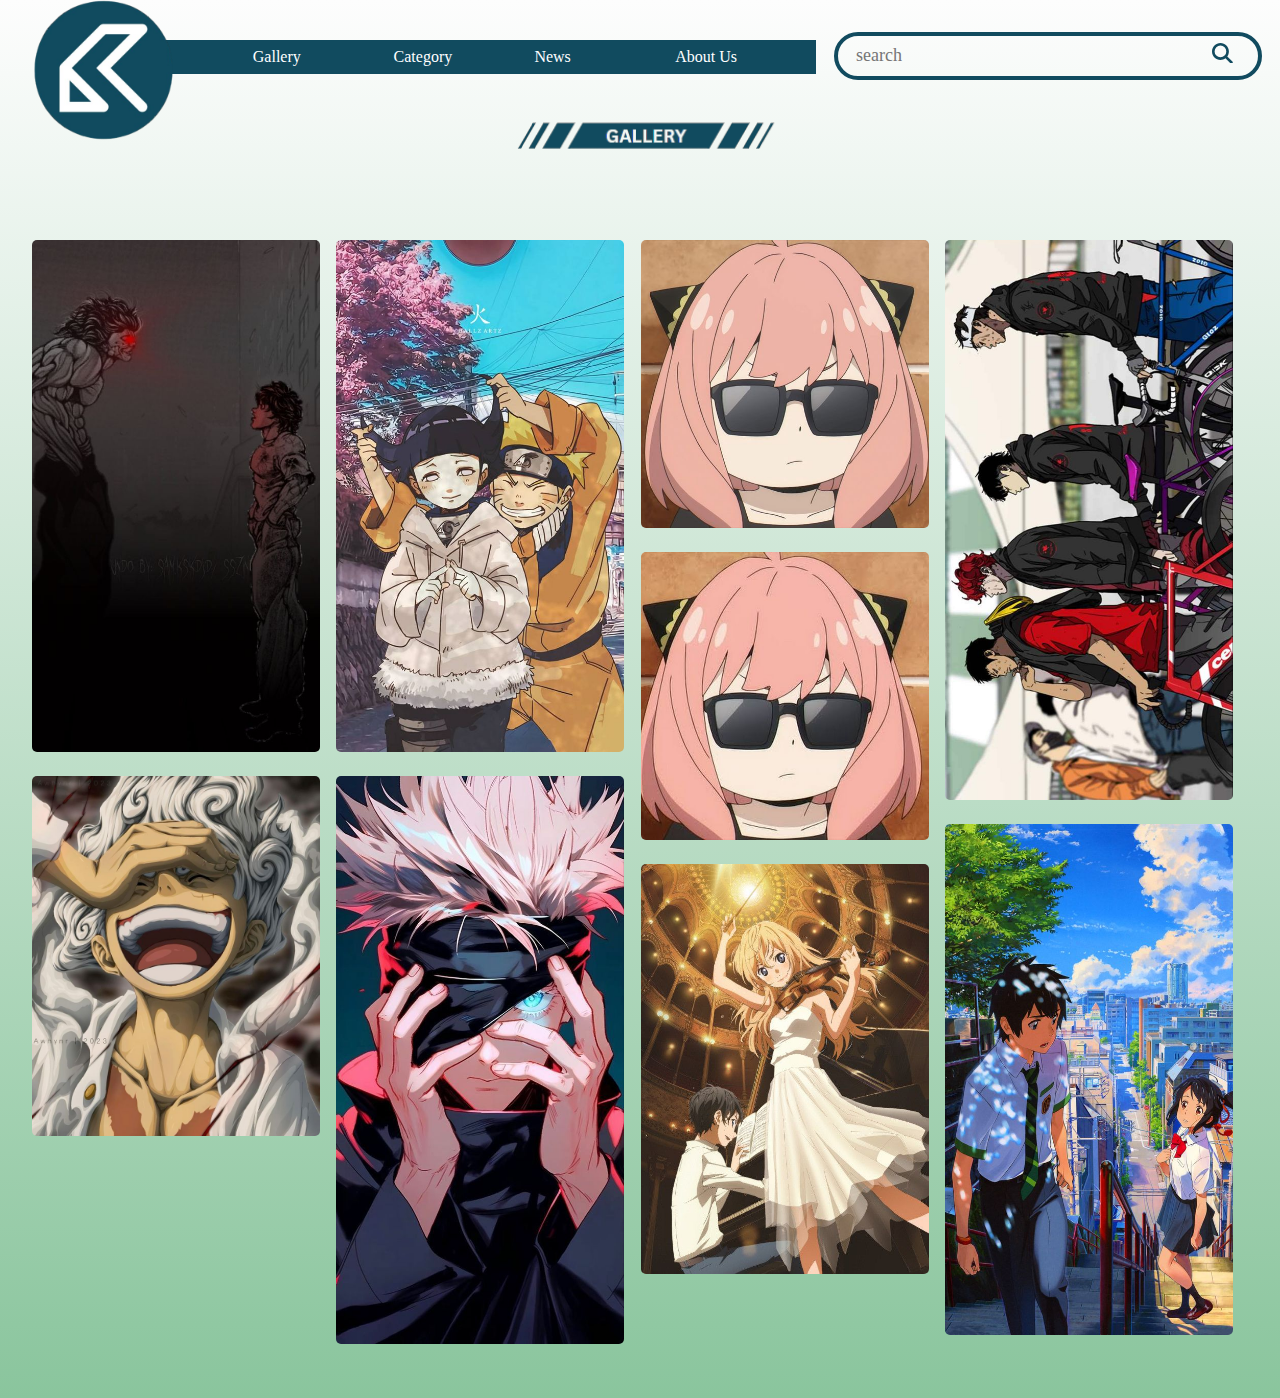
<file: index.html>
<!DOCTYPE html>
<html lang="en">
<head>
    <meta charset="UTF-8">
    <meta name="viewport" content="width=device-width, initial-scale=1.0">
    <!-- Bootstrap -->
    <link href="https://cdn.jsdelivr.net/npm/bootstrap@5.3.2/dist/css/bootstrap.min.css" rel="stylesheet" integrity="sha384-T3c6CoIi6uLrA9TneNEoa7RxnatzjcDSCmG1MXxSR1GAsXEV/Dwwykc2MPK8M2HN" crossorigin="anonymous">

    <!-- CSS -->
    <link rel="stylesheet" href="css/gallery.css">

    <title>Home</title>
</head>
<body>



<!-- HEADER -->
    <header>

        <!-- LOGO -->
        <div class="logo">
            <img src="images/logo.png" alt="logo">
        </div>

        <!-- This is the NAV bar -->
        <ul class="navbar-area">
            <li><a href="index.html">Gallery</a></li>
            <li><a href="categories.html">Category</a></li>
            <li><a href="news.html">News</a></li>
            <li><a href="aboutus.html">About Us</a></li>
        </ul>

        <!-- This is the SEARCH bar -->
        <div class="searchContainer">
            <table class="textContainer">
                <tr>
                    <td>
                        <input type="text" placeholder="search" class="search">
                    </td>
                    <td>
                        <a href=""> <svg xmlns="http://www.w3.org/2000/svg" height="1.3em" viewBox="0 0 512 512"><!--! Font Awesome Free 6.4.2 by @fontawesome - https://fontawesome.com License - https://fontawesome.com/license (Commercial License) Copyright 2023 Fonticons, Inc. --><style>svg{fill:#114b5f}</style><path d="M416 208c0 45.9-14.9 88.3-40 122.7L502.6 457.4c12.5 12.5 12.5 32.8 0 45.3s-32.8 12.5-45.3 0L330.7 376c-34.4 25.2-76.8 40-122.7 40C93.1 416 0 322.9 0 208S93.1 0 208 0S416 93.1 416 208zM208 352a144 144 0 1 0 0-288 144 144 0 1 0 0 288z"/></svg></a>
                    </td>
                </tr>
            </table>
        </div>

       

    </header>

    <div class="titleBox">
        <img src="images/gallery.png" alt="title-gallery">
    </div>


<!-- MAIN -->
    <main>

        <!-- Gallery -->

         <!-- Images -->
        <div class="imgcontainer">        
            <div class="image-container">
                <img src="images/baki.jpg" alt="">
                <img src="images/luffy.jpg" alt="">
                <img src="images/naruto.jpg" alt="">
                <img src="images/gojo.jpg" alt="">
                <img src="images/anya.jpg" alt="">
                <img src="images/anyashades.jpg" alt="">
                <img src="images/april.jpg" alt="">
                <img src="images/windbreaker.jpg" alt="">
                <img src="images/yourname.jpg" alt="">
            </div>
        
        </div>
    </main>

    <script src="https://code.jquery.com/jquery-3.7.1.min.js" integrity="sha256-/JqT3SQfawRcv/BIHPThkBvs0OEvtFFmqPF/lYI/Cxo=" crossorigin="anonymous"></script>
    <script src="https://cdn.jsdelivr.net/npm/bootstrap@5.3.2/dist/js/bootstrap.bundle.min.js" integrity="sha384-C6RzsynM9kWDrMNeT87bh95OGNyZPhcTNXj1NW7RuBCsyN/o0jlpcV8Qyq46cDfL" crossorigin="anonymous"></script>
    <script src="index.js"></script>

</body>
</html>
</file>
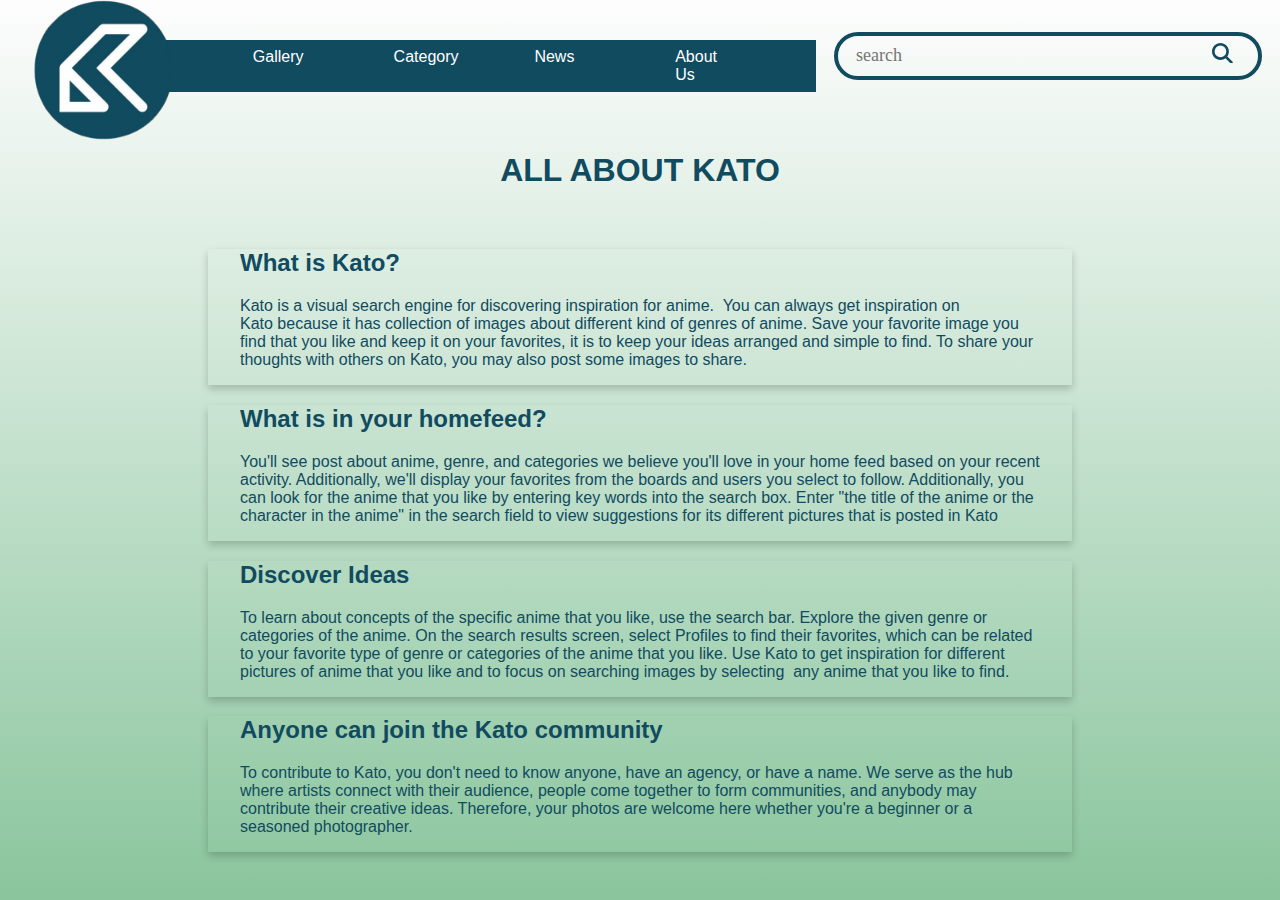
<file: aboutus.html>
<!DOCTYPE html>
<html>
<head>
<meta name="viewport" content="width=device-width, initial-scale=1">
<link rel="stylesheet" type="text/css" href="css/aboutus.css">
</head>
<body>

    <!-- HEADER -->
    <header>

      <!-- LOGO -->
      <div class="logo">
          <img src="images/logo.png" alt="logo">
      </div>

      <!-- This is the NAV bar -->
      <ul class="navbar-area">
          <li><a href="index.html">Gallery</a></li>
          <li><a href="categories.html">Category</a></li>
          <li><a href="news.html">News</a></li>
          <li><a href="aboutus.html">About Us</a></li>
      </ul>

      <!-- This is the SEARCH bar -->
      <div class="searchContainer">
          <table class="textContainer">
              <tr>
              <td> 
                    <!-- This will use the searchQuery.php for searching -->
                    <form action="actions/searchQuery.php" method="get">
                        <input type="text" placeholder="search" id="search" class="search">
                    </td>

                    <td>
                        <a href=""> <svg xmlns="http://www.w3.org/2000/svg" height="1.3em" viewBox="0 0 512 512"><!--! Font Awesome Free 6.4.2 by @fontawesome - https://fontawesome.com License - https://fontawesome.com/license (Commercial License) Copyright 2023 Fonticons, Inc. --><style>svg{fill:#114b5f}</style><path d="M416 208c0 45.9-14.9 88.3-40 122.7L502.6 457.4c12.5 12.5 12.5 32.8 0 45.3s-32.8 12.5-45.3 0L330.7 376c-34.4 25.2-76.8 40-122.7 40C93.1 416 0 322.9 0 208S93.1 0 208 0S416 93.1 416 208zM208 352a144 144 0 1 0 0-288 144 144 0 1 0 0 288z"/></svg></a>
                    </form>
                    </td>
              </tr>
          </table>
      </div>


      

    </header>



<!-- MAIN -->

    <div class="about-section">
      <h1>ALL ABOUT KATO</h1>
    </div>

    <h2 style="text-align:center"></h2>
    <div class="row">
      <div class="column">
        <div class="card">
          <div class="container">
            <h2>What is Kato?</h2>
            <p>Kato is a visual search engine for discovering inspiration for anime. 
              You can always get inspiration on Kato because it has collection of images about different kind of genres of anime. Save your favorite image you find that you like and keep it on your favorites, it is to keep your ideas arranged and simple to find. To share your thoughts with others on Kato, you may also post some images to share.    </p>
          </div>
        </div>
      </div>
      <h2 style="text-align:center"></h2>
    <div class="row">
      <div class="column">
        <div class="card">
          <div class="container">
            <h2>What is in your homefeed?</h2>
            <p>You'll see post about anime, genre, and categories we believe you'll love in your home feed based on your recent activity. Additionally, we'll display your favorites from the boards and users you select to follow.

              Additionally, you can look for the anime that you like by entering key words into the search box. Enter "the title of the anime or the character in the anime" in the search field to view suggestions for its different pictures that is posted in Kato
              
              </p>
          </div>
        </div>
      </div>
      <h2 style="text-align:center"></h2>
    <div class="row">
      <div class="column">
        <div class="card">
          <div class="container">
            <h2>Discover Ideas</h2>
            <p>To learn about concepts of the specific anime that you like, use the search bar. Explore the given genre or categories of the anime. On the search results screen, select Profiles to find their favorites, which can be related to your favorite type of genre or categories of the anime that you like. Use Kato to get inspiration for different pictures of anime that you like and to focus on searching images by selecting  any anime that you like to find.
              </p>
          </div>
        </div>
      </div>
      <h2 style="text-align:center"></h2>
    <div class="row">
      <div class="column">
        <div class="card">
          <div class="container">
            <h2>Anyone can join the Kato community</h2>
            <p>To contribute to Kato, you don't need to know anyone, have an agency, or have a name. We serve as the hub where artists connect with their audience, people come together to form communities, and anybody may contribute their creative ideas. Therefore, your photos are welcome here whether you're a beginner or a seasoned photographer.
              </p>
          </div>
        </div>
      </div>
</body>
</html>
</file>
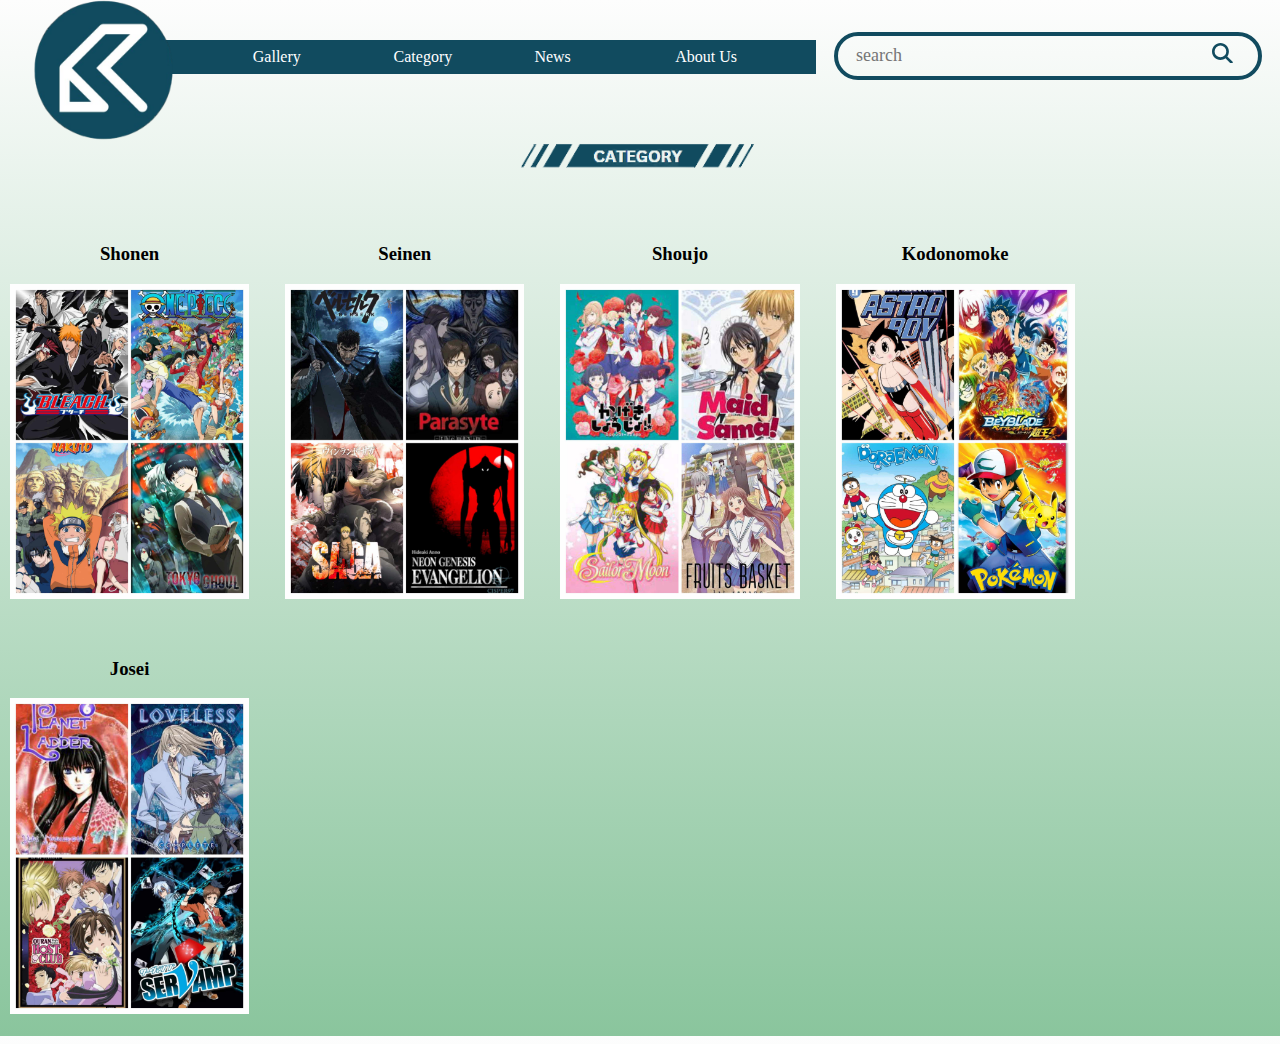
<file: categories.html>
<!DOCTYPE html>
<html lang="en">
<head>
    <meta charset="UTF-8">
    <meta name="viewport" content="width=device-width, initial-scale=1.0">
    <!-- Bootstrap -->
    <link href="https://cdn.jsdelivr.net/npm/bootstrap@5.3.2/dist/css/bootstrap.min.css" rel="stylesheet" integrity="sha384-T3c6CoIi6uLrA9TneNEoa7RxnatzjcDSCmG1MXxSR1GAsXEV/Dwwykc2MPK8M2HN" crossorigin="anonymous">

    <!-- CSS -->
    <link rel="stylesheet" href="css/category.css">

    <title>Home</title>
</head>
<body>

    <!-- HEADER -->
    <header>

      <!-- LOGO -->
      <div class="logo">
          <img src="images/logo.png" alt="logo">
      </div>

      <!-- This is the NAV bar -->
      <ul class="navbar-area">
          <li><a href="index.html">Gallery</a></li>
          <li><a href="categories.html">Category</a></li>
          <li><a href="news.html">News</a></li>
          <li><a href="aboutus.html">About Us</a></li>
      </ul>

      <!-- This is the SEARCH bar -->
      <div class="searchContainer">
          <table class="textContainer">
              <tr>
              <td>
                    
                    <!-- This will use the searchQuery.php for searching -->
                    <form action="actions/searchQuery.php" method="get">
                        <input type="text" placeholder="search" id="search" class="search">
                    </td>

                    <td>
                        <a href=""> <svg xmlns="http://www.w3.org/2000/svg" height="1.3em" viewBox="0 0 512 512"><!--! Font Awesome Free 6.4.2 by @fontawesome - https://fontawesome.com License - https://fontawesome.com/license (Commercial License) Copyright 2023 Fonticons, Inc. --><style>svg{fill:#114b5f}</style><path d="M416 208c0 45.9-14.9 88.3-40 122.7L502.6 457.4c12.5 12.5 12.5 32.8 0 45.3s-32.8 12.5-45.3 0L330.7 376c-34.4 25.2-76.8 40-122.7 40C93.1 416 0 322.9 0 208S93.1 0 208 0S416 93.1 416 208zM208 352a144 144 0 1 0 0-288 144 144 0 1 0 0 288z"/></svg></a>
                    </form>
                    </td>
              </tr>
          </table>
      </div>



    </header>


    <div class="titleBox">
        <img src="images/category.png" alt="title-category">
    </div>


<!-- MAIN -->
<div class="category">

    <div class="row">

        <div class="column">
          <div class="content">
            <h3>Shonen</h3>
            <img src="images/Shounen.jpg" alt="Mountains" style="width:100%">
            
          </div>
        </div>

        <div class="column">
          <div class="content">
            <h3>Seinen</h3>
          <img src="images/Seinen.jpg" alt="Lights" style="width:100%">
            
          </div>
        </div>

        <div class="column">
          <div class="content">
            <h3>Shoujo</h3>
          <img src="images/Shoujo.jpg" alt="Nature" style="width:100%">
            
          </div>
        </div>

        <div class="column">
          <div class="content">
            <h3>Kodonomoke</h3>
          <img src="images/Kodonomoke.jpg" alt="Mountains" style="width:100%">
            
          </div>
        </div>

        <div class="column">
            <div class="content">
                <h3>Josei</h3>
            <img src="images/Josei.jpg" alt="Mountains" style="width:100%">
              
            </div>
          </div>
      <!-- END GRID -->
      </div>

</div>

</body>
</html>
</file>
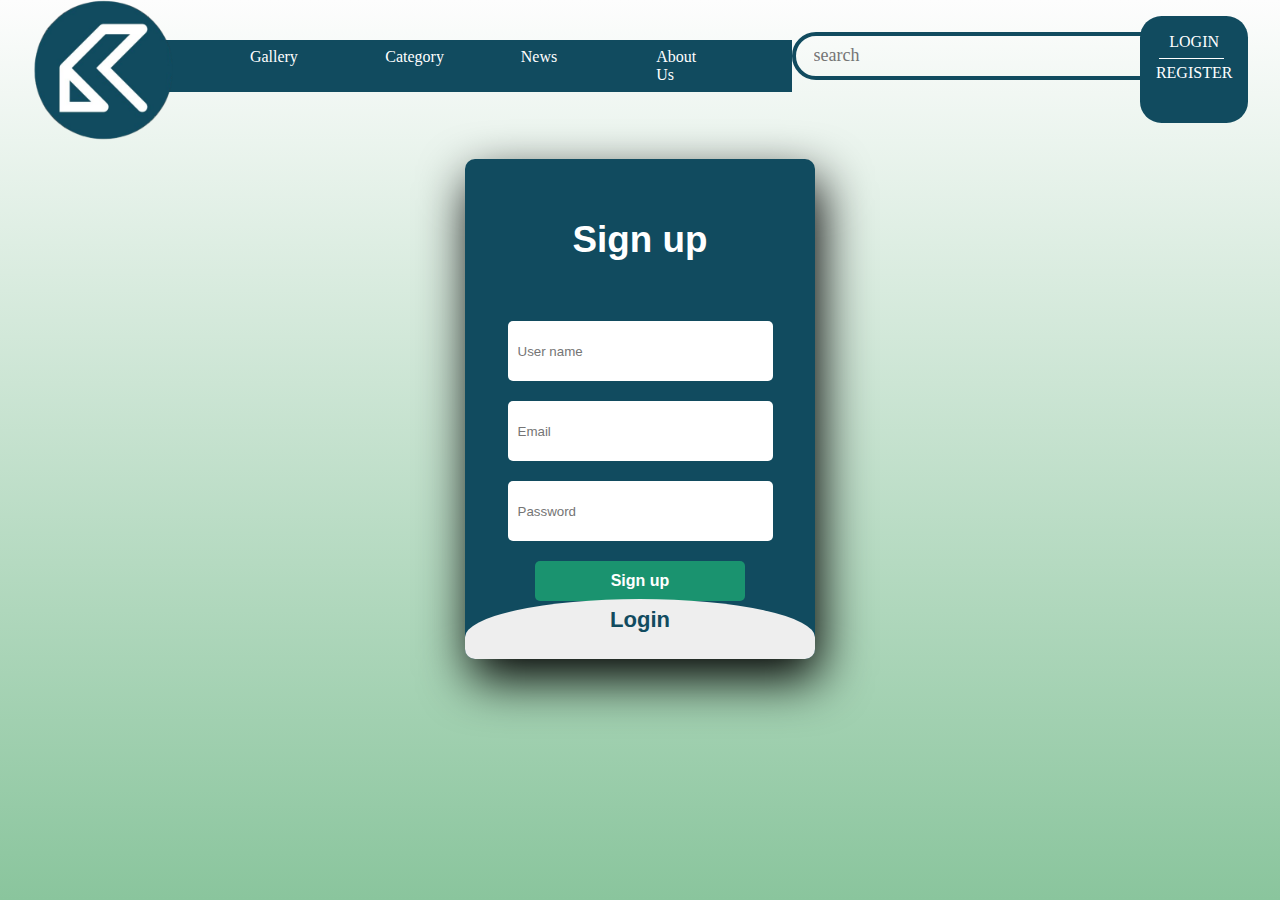
<file: signup.html>
<!DOCTYPE html>
<html lang="en">
<head>
    <meta charset="UTF-8">
    <meta name="viewport" content="width=device-width, initial-scale=1.0">
    <!-- Bootstrap -->
    <link href="https://cdn.jsdelivr.net/npm/bootstrap@5.3.2/dist/css/bootstrap.min.css" rel="stylesheet" integrity="sha384-T3c6CoIi6uLrA9TneNEoa7RxnatzjcDSCmG1MXxSR1GAsXEV/Dwwykc2MPK8M2HN" crossorigin="anonymous">

    <!-- CSS -->
    <link rel="stylesheet" href="css/signupss.css">

    <title>Home</title>
</head>
<body>
<!-- HEADER -->
    <header>

        <!-- LOGO -->
        <div class="logo">
            <img src="images/logo.png" alt="logo">
        </div>

        <!-- This is the NAV bar -->
        <ul class="navbar-area">
            <li><a href="index.html">Gallery</a></li>
            <li><a href="categories.html">Category</a></li>
            <li><a href="news.html">News</a></li>
            <li><a href="aboutus.html">About Us</a></li>
        </ul>

        <!-- This is the SEARCH bar -->
        <div class="searchContainer">
            <table class="textContainer">
                <tr>
                    <td>
                        <input type="text" placeholder="search" class="search">
                    </td>
                    <td>
                        <a href=""> <svg xmlns="http://www.w3.org/2000/svg" height="1.3em" viewBox="0 0 512 512"><!--! Font Awesome Free 6.4.2 by @fontawesome - https://fontawesome.com License - https://fontawesome.com/license (Commercial License) Copyright 2023 Fonticons, Inc. --><style>svg{fill:#114b5f}</style><path d="M416 208c0 45.9-14.9 88.3-40 122.7L502.6 457.4c12.5 12.5 12.5 32.8 0 45.3s-32.8 12.5-45.3 0L330.7 376c-34.4 25.2-76.8 40-122.7 40C93.1 416 0 322.9 0 208S93.1 0 208 0S416 93.1 416 208zM208 352a144 144 0 1 0 0-288 144 144 0 1 0 0 288z"/></svg></a>
                    </td>
                </tr>
            </table>
        </div>

        <!-- This is the LOGIN/REGISTER bar -->
            <a href="signup.html" class="signup-box"><li>LOGIN</li>
            <div id="horizontal-line"></div>
            <li>REGISTER</li></a>
    </header>


<!-- MAIN -->
    <div class="main-1">
        <div class="main-2">  	
            <input type="checkbox" id="chk" aria-hidden="true">

                <div class="signup">
                    <form action="actions/action-signup.php" method="POST">
                        <label for="chk" aria-hidden="true">Sign up</label>
                        <input type="text" name="username" id="username" placeholder="User name" required="">
                        <input type="email" name="email" id="email" placeholder="Email" required="">
                        <input type="password" name="passwd" id="passwd" placeholder="Password" required="">
                        <button name="signup" id="signup">Sign up</button>
                    </form>
                </div>

                <div class="login">
                    <form action="actions/action-login.php" method="POST">
                        <label for="chk" aria-hidden="true">Login</label>
                        <input type="text" name="username" placeholder="User name" required="">
                        <input type="password" name="passwd" id="passwd" placeholder="Password" required="">
                        <button name="login" id="login">Login</button>
                    </form>
                </div>
        </div>
    </div>    

</body>
</html>
</file>
<file: css/gallery.css>
body{
    margin: 0px;
    padding: 0px;
    background: linear-gradient(to bottom, #fdfdfd, #8AC59D);
    height: 100%;
}

/* -------------------------------------------NAVBAR */

header{
    display:flex;
    justify-content: space-between;
}

.logo img{
    position: absolute;
    width: 200px;
    margin-top: -30px;
}

.navbar-area{
    display: flex;
    width: 50%;
    height: 5%;
    justify-content: space-evenly;
    margin: 2.5rem 0rem 0rem 10rem;
    padding: .5rem 0px .5rem 1rem;
    background-color: #114B5F;

}

.navbar-area li {
    list-style-type: none;
    text-decoration: none;
    color: #ffffff;
    position: relative;
    z-index: 1;
    width: 10%;
}

.navbar-area li a:link, 
.navbar-area li a:visited{
    text-decoration: none;
    color: #ffffff;
}

.navbar-area li a:hover{
    background-color: #ffffff;
    color: #114B5F;
    padding: 0.3rem;
}


/* -------------------------------------------SEARCHBAR */
.searchContainer{
    margin: auto;
    margin-top: 2rem;
    position: relative;
    width: 25rem;
    height: 2.5rem;
    border: 4px solid #114B5F;
    padding: 0px 10px;
    border-radius: 50px;
}

.textContainer{
    width: 100%;
    height: 95%;
    vertical-align: middle;
}

.search{
    border: none;
    height: 100%;
    width: 98%;
    padding: 0px 5px;
    border-radius: 50px;
    font-size: 18px;
    font-family: "Nunito";
    color: #114B5F;
    font-weight: 500;
    background: transparent;
}

.search:focus{
    outline: none;
}

/* -------------------------------------------PROFILE */


.profile-pic img{
    width: 60px;
    margin: 24px 90px 0px -30px;
}


/* -------------------------------------------TITLE BOX GALLERY */

.titleBox img{
    width: 41rem;
    display: block;
    margin: auto;
    margin-top: -1rem;
    margin-bottom: 1rem;
}

/* -------------------------------------------IMAGES*/
.imgcontainer{
    max-width: 95%;
    margin:30px auto;
}



.imgcontainer .image-container{
    columns:5 250px;
    gap: 1px;
}

.imgcontainer .image-container img{
    border-radius: 5px;
    width: 95%;
    margin-bottom: 20px;
}

/* -------------------------------------------MODAL*/


.modal-box {
    display: none;
    position: fixed;
    align-content: center;
    z-index: 1;
    padding-top: 100px;
    left: 0;
    top: 0;
    width: 100%;
    height: 100%;
    overflow: auto;
    background-color: rgba(0, 0, 0, 0.4);
}



.modal-content {
    background-color: #fefefe;
    margin: auto;
    padding: 5px;
    border: 1px solid #888;
    width: 28%;
    height: 68%;
    border-radius: 5px;
}
</file>
<file: css/aboutus.css>
body {
  font-family: Arial, Helvetica, sans-serif;}


body{
  margin: 0px;
  padding: 0px;
  background: linear-gradient(to bottom, #fdfdfd, #8AC59D);
  height: 100vh;
  background-size: cover;
}

/* -------------------------------------------NAVBAR */

header{
  display:flex;
  justify-content: space-between;
}

.logo img{
  position: absolute;
  width: 200px;
  margin-top: -30px;
}

.navbar-area{
  display: flex;
  width: 50%;
  height: 5%;
  justify-content: space-evenly;
  margin: 2.5rem 0rem 0rem 10rem;
  padding: .5rem 0px .5rem 1rem;
  background-color: #114B5F;

}

.navbar-area li {
  list-style-type: none;
  text-decoration: none;
  color: #ffffff;
  position: relative;
  z-index: 1;
  width: 10%;
}

.navbar-area li a:link, 
.navbar-area li a:visited{
  text-decoration: none;
  color: #ffffff;
}

.navbar-area li a:hover{
  background-color: #ffffff;
  color: #114B5F;
  padding: 0.3rem;
}


/* -------------------------------------------SEARCHBAR */
.searchContainer{
  margin: auto;
  margin-top: 2rem;
  position: relative;
  width: 25rem;
  height: 2.5rem;
  border: 4px solid #114B5F;
  padding: 0px 10px;
  border-radius: 50px;
}

.textContainer{
  width: 100%;
  height: 95%;
  vertical-align: middle;
}

.search{
  border: none;
  height: 100%;
  width: 98%;
  padding: 0px 5px;
  border-radius: 50px;
  font-size: 18px;
  font-family: "Nunito";
  color: #114B5F;
  font-weight: 500;
  background: transparent;
}

.search:focus{
  outline: none;
}

/* -------------------------------------------PROFILE */


.profile-pic img{
  width: 60px;
  margin: 24px 90px 0px -30px;
}


/* -------------------------------------------TITLE BOX GALLERY */

.titleBox img{
  width: 41rem;
  display: block;
  margin: auto;
  margin-top: -1rem;
  margin-bottom: 1rem;
}

/* -------------------------------------------ABOUT-US*/


*, *:before, *:after {
  box-sizing: inherit;
}

.column {
  
  padding-top: 16px;
  margin-bottom: 16px;
  padding: 0 200px;
}

.card {
  box-shadow: 0 4px 8px 0 rgba(0, 0, 0, 0.2);
  margin: 8px;
}

.about-section {
  margin: 60px 0px;
  text-align: center;
  color: #114b5f;
}

.container {
  margin: 16px; 
  padding: 0 16px;
  color: #114b5f;
}

.container::after, .row::after {
  content: "";
  clear: both;
  display: table;
}



@media screen and (max-width: 650px) {
  .column {
    width: 100%;
    display: block;
  }
}
</file>
<file: css/category.css>
body{
    margin: 0px;
    padding: 0px;
    background: linear-gradient(to bottom, #fdfdfd, #8AC59D);
    height: 100vh;
}

/* -------------------------------------------NAVBAR */

header{
    display:flex;
    justify-content: space-between;
}

.logo img{
    position: absolute;
    width: 200px;
    margin-top: -30px;
}

.navbar-area{
    display: flex;
    width: 50%;
    height: 5%;
    justify-content: space-evenly;
    margin: 2.5rem 0rem 0rem 10rem;
    padding: .5rem 0px .5rem 1rem;
    background-color: #114B5F;

}

.navbar-area li {
    list-style-type: none;
    text-decoration: none;
    color: #ffffff;
    position: relative;
    z-index: 1;
    width: 10%;
}

.navbar-area li a:link, 
.navbar-area li a:visited{
    text-decoration: none;
    color: #ffffff;
}

.navbar-area li a:hover{
    background-color: #ffffff;
    color: #114B5F;
    padding: 0.3rem;
}


/* -------------------------------------------SEARCHBAR */
.searchContainer{
    margin: auto;
    margin-top: 2rem;
    position: relative;
    width: 25rem;
    height: 2.5rem;
    border: 4px solid #114B5F;
    padding: 0px 10px;
    border-radius: 50px;
}

.textContainer{
    width: 100%;
    height: 95%;
    vertical-align: middle;
}

.search{
    border: none;
    height: 100%;
    width: 98%;
    padding: 0px 5px;
    border-radius: 50px;
    font-size: 18px;
    font-family: "Nunito";
    color: #114B5F;
    font-weight: 500;
    background: transparent;
}

.search:focus{
    outline: none;
}

/* -------------------------------------------PROFILE */


.profile-pic img{
    width: 60px;
    margin: 24px 90px 0px -30px;
}

/* -------------------------------------------TITLE BOX CATEGORY */

.titleBox img{
    width: 15rem;
    display: block;
    margin: auto;
    margin-top: 3rem;
    margin-bottom: 1rem;
}

/* -------------------------------------------SIGNUP BOX */

.main-1{
    margin-top: 100px;
	padding: 0;
	display: flex;
	justify-content: center;
	align-items: center;
	font-family: 'Jost', sans-serif;
}

.main-2{
	width: 350px;
	height: 500px;
	background: #114B5F;
	overflow: hidden;
	border-radius: 10px;
	box-shadow: 5px 20px 50px #000;
}
#chk{
	display: none;
}
.signup{
	position: relative;
	width:100%;
	height: 100%;
}
label{
	color: #fff;
	font-size: 2.3em;
	justify-content: center;
	display: flex;
	margin: 60px;
	font-weight: bold;
	cursor: pointer;
	transition: .5s ease-in-out;
}
.signup input,
.login input{
	width: 70%;
	height: 40px;
	background: #ffffff;
	justify-content: center;
	display: flex;
	margin: 20px auto;
	padding: 10px;
	border: none;
	outline: none;
	border-radius: 5px;
}
.login button,
.signup button{
	width: 60%;
	height: 40px;
	margin: 10px auto;
	justify-content: center;
	display: block;
	color: #fff;
	background: #1a936f;
	font-size: 1em;
	font-weight: bold;
	margin-top: 20px;
	outline: none;
	border: none;
	border-radius: 5px;
	transition: .2s ease-in;
	cursor: pointer;
}
button:hover{
	background: #11624a;
}
.login{
	height: 460px;
	background: #eee;
	border-radius: 60% / 10%;
	transform: translateY(-180px);
	transition: .8s ease-in-out;
}
.login label{
	color: #114B5F;
	transform: scale(.6);
}

#chk:checked ~ .login{
	transform: translateY(-500px);
}
#chk:checked ~ .login label{
	transform: scale(1);	
}
#chk:checked ~ .signup label{
	transform: scale(.6);
}



.cat{
    text-align: center;
    color: black;
   


}
.row {
    margin: 8px -16px;
  }
  
  /* Add padding BETWEEN each column */
  .row,
  .row > .column {
    padding: 8px;
  }
  
  /* Create four equal columns that floats next to each other */
  .column {
    float: left;
    width: 20%;
    text-align: center;
  }
  
  /* Clear floats after rows */ 
  .row:after {
    content: "";
    display: table;
    clear: both;
  }
  
  /* Content */
  .content {
    padding: 10px;
  }
  
  /* Responsive layout - makes a two column-layout instead of four columns */
  @media screen and (max-width: 900px) {
    .column {
      width: 50%;
    }
  }
</file>
<file: css/signupss.css>
body{
    margin: 0px;
    padding: 0px;
    background: linear-gradient(to bottom, #fdfdfd, #8AC59D);
    height: 100vh;
}

/* -------------------------------------------NAVBAR */

header{
    display:flex;
    justify-content: space-between;
}

.logo img{
    position: absolute;
    width: 200px;
    margin-top: -30px;
}

.navbar-area{
    display: flex;
    width: 50%;
    height: 5%;
    justify-content: space-evenly;
    margin: 2.5rem 0rem 0rem 10rem;
    padding: .5rem 0px .5rem 1rem;
    background-color: #114B5F;

}

.navbar-area li {
    list-style-type: none;
    text-decoration: none;
    color: #ffffff;
    position: relative;
    z-index: 1;
    width: 10%;
}

.navbar-area li a:link, 
.navbar-area li a:visited{
    text-decoration: none;
    color: #ffffff;
}

.navbar-area li a:hover{
    background-color: #ffffff;
    color: #114B5F;
    padding: 0.3rem;
}

/* -------------------------------------------SEARCHBAR */
.searchContainer{
    margin: auto;
    margin-top: 2rem;
    position: relative;
    width: 25rem;
    height: 2.5rem;
    border: 4px solid #114B5F;
    padding: 0px 10px;
    border-radius: 50px;
}

.textContainer{
    width: 100%;
    height: 95%;
    vertical-align: middle;
}

.search{
    border: none;
    height: 100%;
    width: 98%;
    padding: 0px 5px;
    border-radius: 50px;
    font-size: 18px;
    font-family: "Nunito";
    color: #114B5F;
    font-weight: 500;
    background: transparent;
}

.search:focus{
    outline: none;
}

/* -------------------------------------------LOGIN/REGISTER */

.signup-box{
    margin: 1rem 2rem 1rem -4rem;
    position: relative;
    background-color: #114B5F;
    height: 5.3rem;
    width: 7rem;
    border-radius: 20%;
}

.signup-box li,
.signup-box:link,
.signup-box:visited
    {
    list-style-type: none;
    text-decoration: none;
    padding: .7rem 0px;
    line-height: 0.5;
    color: #ffffff;
    text-align: center;
}

.signup-box #horizontal-line{
    position: absolute;
    right: 1.5rem;
    top: 2.6rem;
    width: 65px;
    height: 1px;
    background-color: #ffffff;
}

.signup-box:hover {
    background-color: #e6e6e6;
} 

.signup-box:hover li
{
    color: #114B5F;
}

.signup-box:hover #horizontal-line{
    background-color: #114B5F;
}


/* -------------------------------------------SIGNUP BOX */

.main-1{
    margin-top: 100px;
	padding: 0;
	display: flex;
	justify-content: center;
	align-items: center;
	font-family: 'Jost', sans-serif;
}

.main-2{
	width: 350px;
	height: 500px;
	background: #114B5F;
	overflow: hidden;
	border-radius: 10px;
	box-shadow: 5px 20px 50px #000;
}
#chk{
	display: none;
}
.signup{
	position: relative;
	width:100%;
	height: 100%;
}
label{
	color: #fff;
	font-size: 2.3em;
	justify-content: center;
	display: flex;
	margin: 60px 60px;
	font-weight: bold;
	cursor: pointer;
	transition: .5s ease-in-out;
}
.signup input,
.login input{
	width: 70%;
	height: 40px;
	background: #ffffff;
	justify-content: center;
	display: flex;
	margin: 20px auto;
	padding: 10px;
	border: none;
	outline: none;
	border-radius: 5px;
}
.login button,
.signup button{
	width: 60%;
	height: 40px;
	margin: 10px auto;
	justify-content: center;
	display: block;
	color: #fff;
	background: #1a936f;
	font-size: 1em;
	font-weight: bold;
	margin-top: 20px;
	outline: none;
	border: none;
	border-radius: 5px;
	transition: .2s ease-in;
	cursor: pointer;
}
button:hover{
	background: #11624a;
}
.login{
	height: 460px;
    margin-top: 50px;
	background: #eee;
	border-radius: 60% / 10%;
	transform: translateY(-180px);
	transition: .8s ease-in-out;
}
.login label{
	color: #114B5F;
	transform: scale(.6);
}

#chk:checked ~ .login{
	transform: translateY(-500px);
}
#chk:checked ~ .login label{
	transform: scale(1);	
}
#chk:checked ~ .signup label{
	transform: scale(.6);
}

@media all and (max-width: 1400px){
    .main-1{
        margin-top: 20px;
    }
  }
</file>
